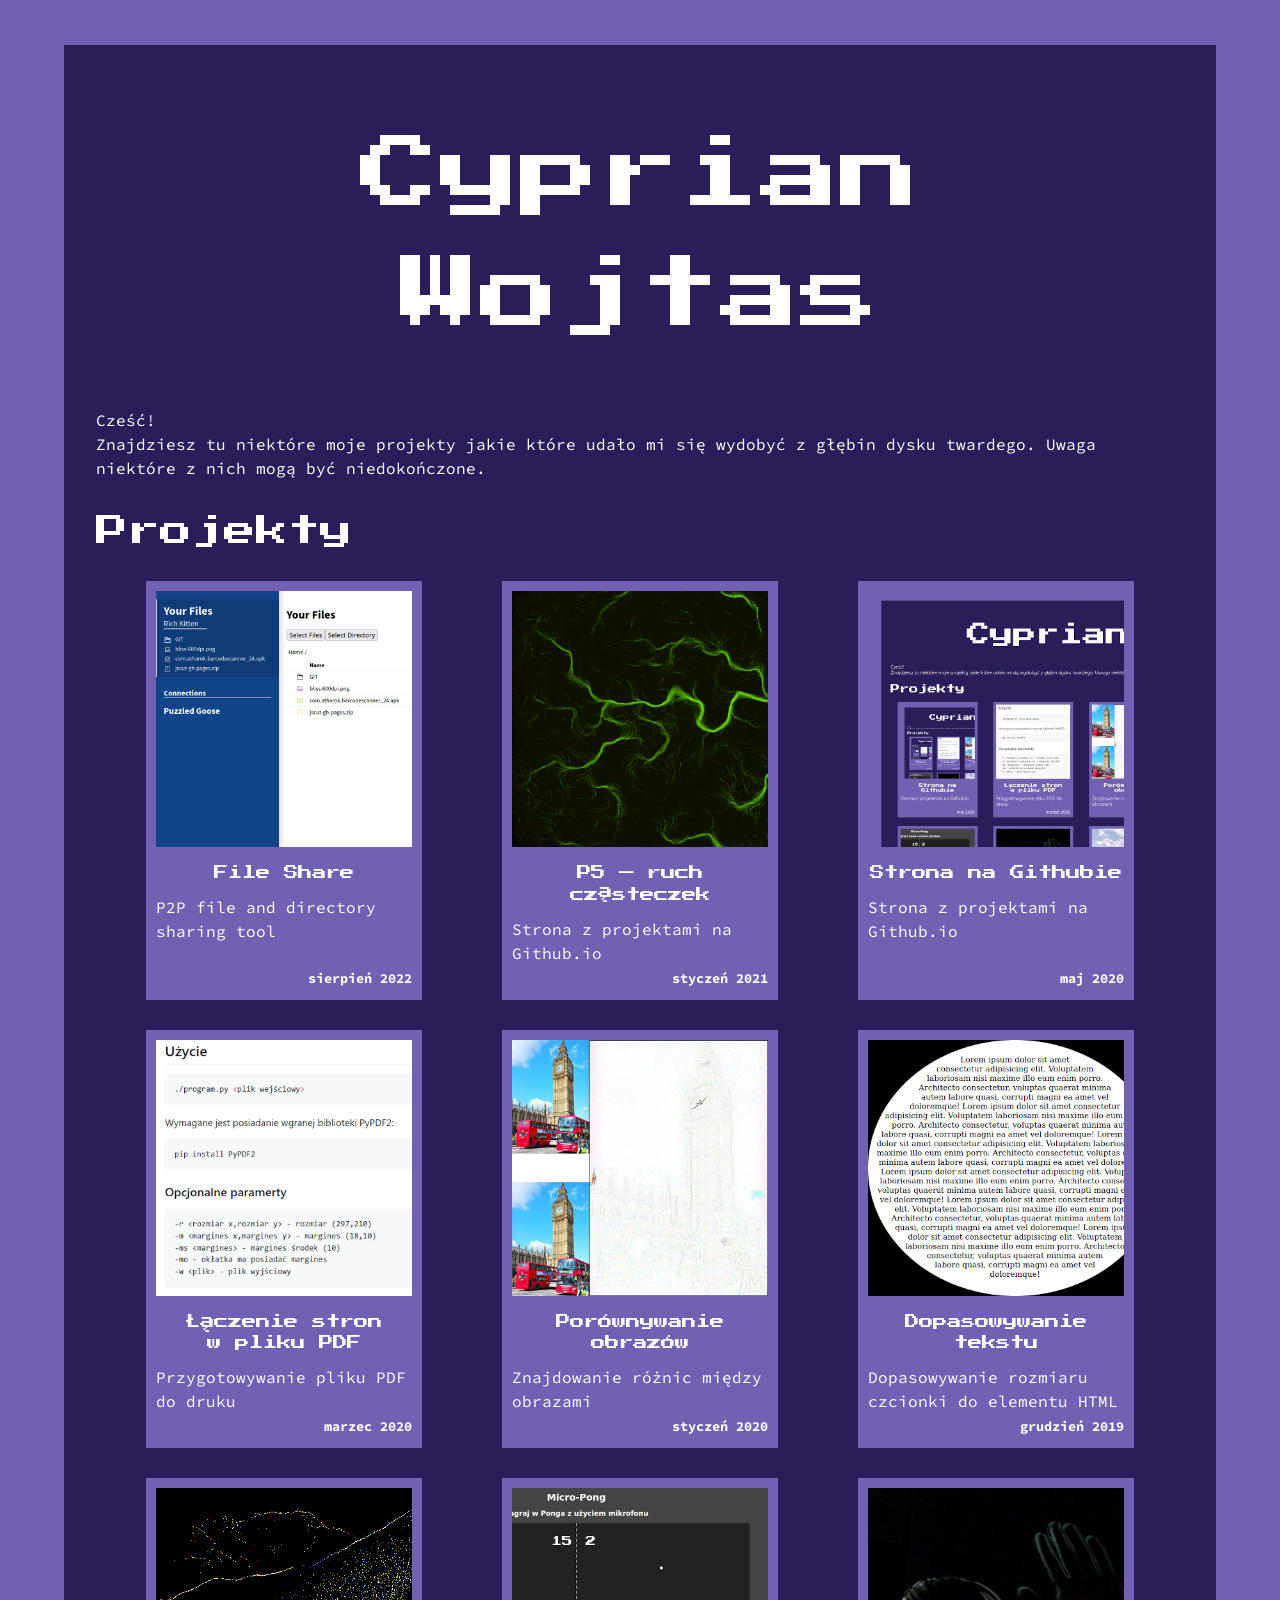
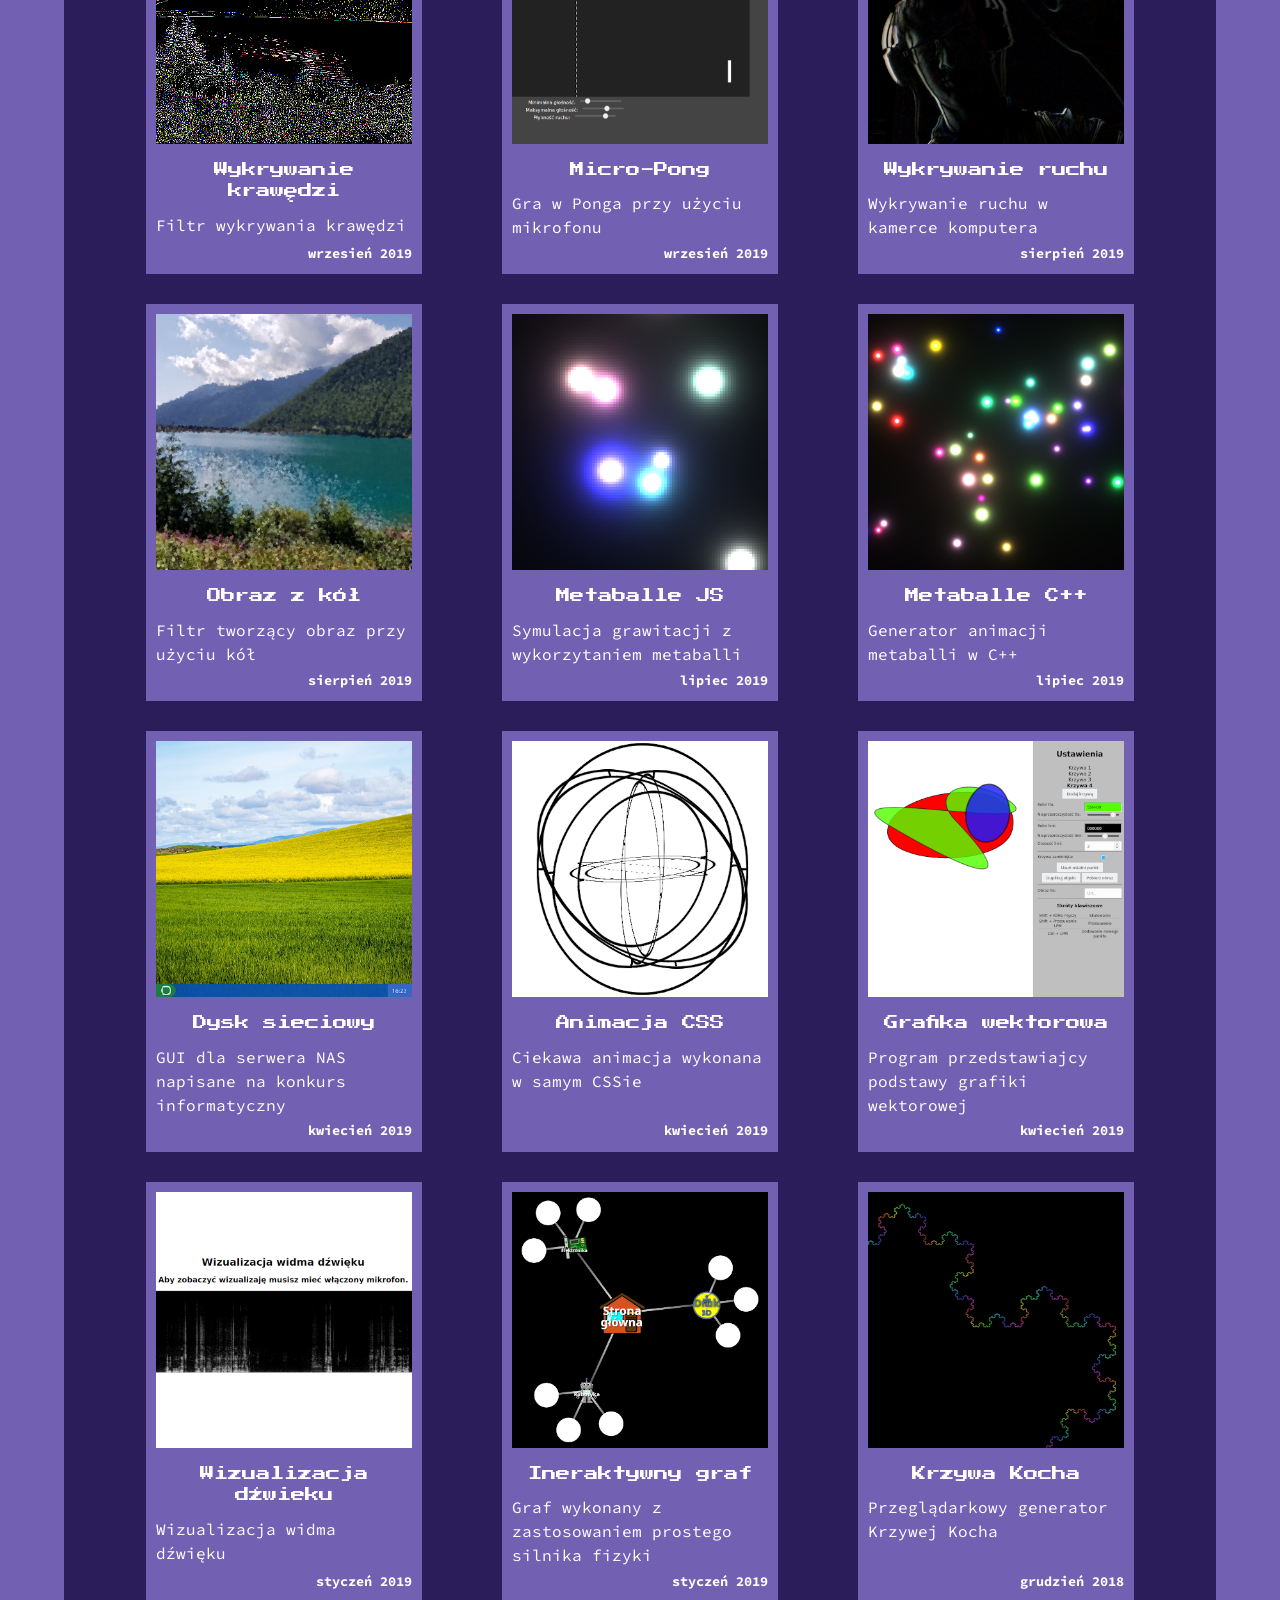
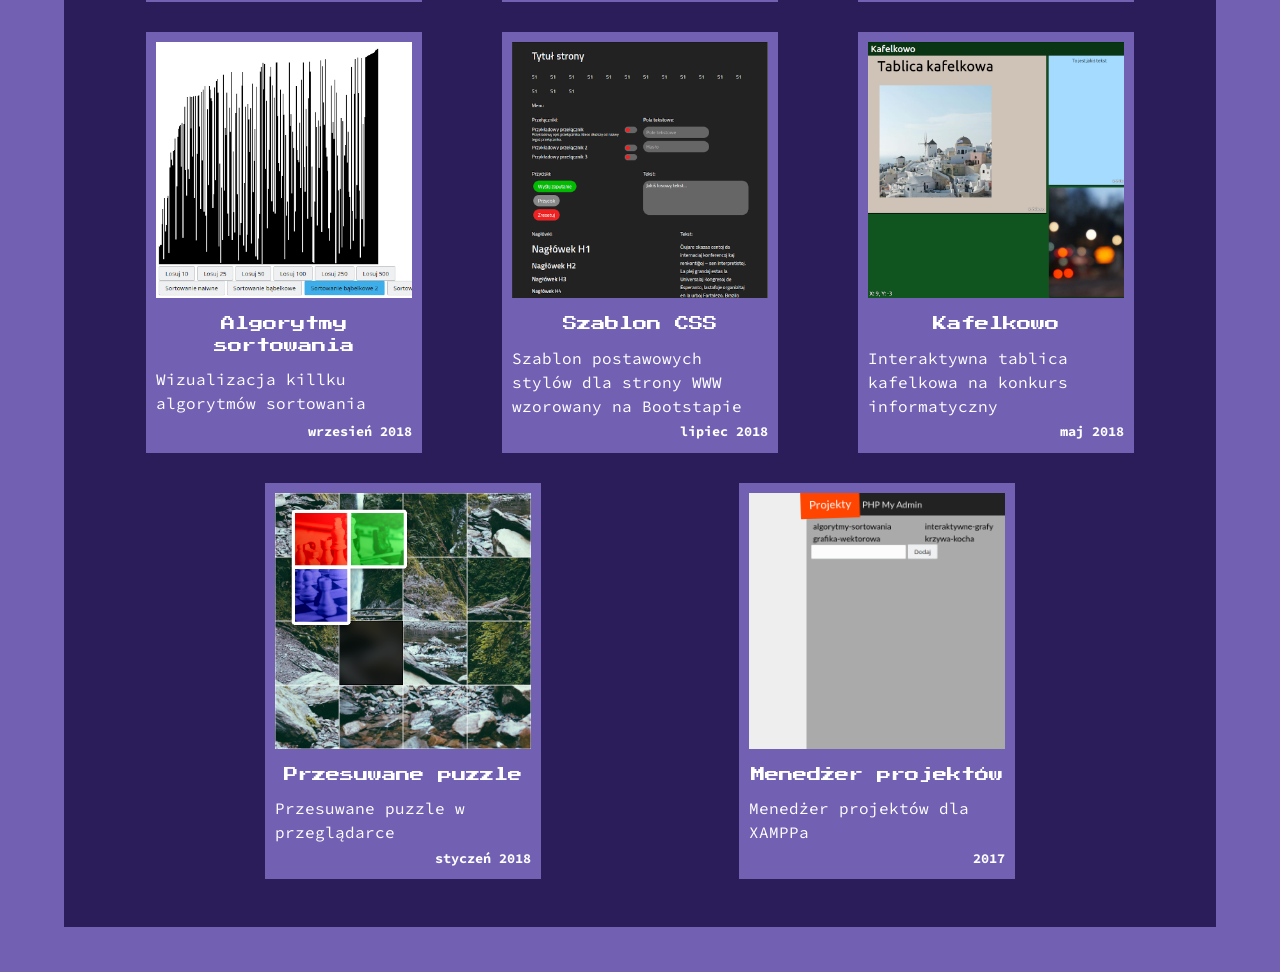
<file: index.html>
<!DOCTYPE html>
<html lang="pl">
<head>
	<meta charset="UTF-8">
	<meta name="viewport" content="width=device-width, initial-scale=1.0">
	<title>Cyprian Wojtas</title>
	<link rel="preconnect" href="https://fonts.googleapis.com">
	<link rel="preconnect" href="https://fonts.gstatic.com" crossorigin>
	<link rel="stylesheet" href="https://fonts.googleapis.com/css2?family=Press+Start+2P&family=Source+Code+Pro:ital,wght@0,400;0,700;1,400;1,700&display=swap">
	<link rel="stylesheet" href="/css/style.css">
</head>
<body>
	<div class="zawartosc">
		<h1>Cyprian Wojtas</h1>
		<p>
			Cześć!<br>
			Znajdziesz tu niektóre moje projekty jakie które udało mi się wydobyć z głębin dysku twardego. Uwaga niektóre z nich mogą być niedokończone.
		</p>
		<h2>Projekty</h2>
		<div class="projekty">
			<!-- 2022 -->
			<a href="/file-share/" class="projekt">
				<img src="/img/projekty/file-share.png" alt="File Share">
				<h3>File Share</h3>
				<p>P2P file and directory sharing tool</p>
				<div class="data">sierpień 2022</div>
			</a>
			<!-- 2021 -->
			<a href="/p5-ruch-czasteczek/" class="projekt">
				<img src="/img/projekty/ruch-czasteczek.png" alt="P5 — ruch cząsteczek">
				<h3>P5 — ruch cząsteczek</h3>
				<p>Strona z projektami na Github.io</p>
				<div class="data">styczeń 2021</div>
			</a>
			<!-- 2020 -->
			<a href="/" class="projekt">
				<img src="/img/projekty/cyprianwojtas.github.io.png" alt="Strona na Githubie">
				<h3>Strona na Githubie</h3>
				<p>Strona z projektami na Github.io</p>
				<div class="data">maj 2020</div>
			</a>

			<a href="https://github.com/CyprianWojtas/laczenie-stron-pdf" class="projekt" target="_blank">
				<img src="/img/projekty/laczenie-stron-pdf.png" alt="Łączenie stron PDF">
				<h3><span class="nbr">Ł<span class="el">ą</span>czenie</span> stron w&nbsp;pliku PDF</h3>
				<p>Przygotowywanie pliku PDF do druku</p>
				<div class="data">marzec 2020</div>
			</a>

			<a href="/porownywanie-obrazow/" class="projekt">
				<img src="/img/projekty/porownywanie-obrazow.png" alt="Porównywanie obrazów">
				<h3>Porównywanie obrazów</h3>
				<p>Znajdowanie różnic między obrazami</p>
				<div class="data">styczeń 2020</div>
			</a>

			<!-- 2019 -->
			<a href="/dopasowywanie-tekstu/" class="projekt">
				<img src="/img/projekty/dopasowywanie-tekstu.png" alt="Dopasowywanie tekstu">
				<h3>Dopasowywanie tekstu</h3>
				<p>Dopasowywanie rozmiaru czcionki do elementu HTML</p>
				<div class="data">grudzień 2019</div>
			</a>

			<a href="/wykrywanie-krawedzi/" class="projekt">
				<img src="/img/projekty/wykrywanie-krawedzi.png" alt="Wykrywanie krawędzi">
				<h3>Wykrywanie <span class="nbr">kraw<span class="el">ę</span>dzi</span></h3>
				<p>Filtr wykrywania krawędzi</p>
				<div class="data">wrzesień 2019</div>
			</a>

			<a href="/micro-pong/" class="projekt">
				<img src="/img/projekty/micro-pong.png" alt="Micro-Pong">
				<h3>Micro-Pong</h3>
				<p>Gra w Ponga przy użyciu mikrofonu</p>
				<div class="data">wrzesień 2019</div>
			</a>

			<a href="/wykrywanie-ruchu/" class="projekt">
				<img src="/img/projekty/wykrywanie-ruchu.png" alt="Wykrywanie ruchu">
				<h3>Wykrywanie ruchu</h3>
				<p>Wykrywanie ruchu w kamerce komputera</p>
				<div class="data">sierpień 2019</div>
			</a>

			<a href="/obraz-na-kola/" class="projekt">
				<img src="/img/projekty/obraz-na-kola.png" alt="Obraz z kół">
				<h3>Obraz z kół</h3>
				<p>Filtr tworzący obraz przy użyciu kół</p>
				<div class="data">sierpień 2019</div>
			</a>

			<a href="/metaballe-js/" class="projekt">
				<img src="/img/projekty/metaballe-js.png" alt="Metaballe JS">
				<h3>Metaballe JS</h3>
				<p>Symulacja grawitacji z wykorzytaniem metaballi</p>
				<div class="data">lipiec 2019</div>
			</a>

			<a href="https://github.com/CyprianWojtas/metaballe-cpp" class="projekt" target="_blank">
				<img src="/img/projekty/metaballe-cpp.png" alt="Metaballe C++">
				<h3>Metaballe C++</h3>
				<p>Generator animacji metaballi w C++</p>
				<div class="data">lipiec 2019</div>
			</a>

			<a href="https://github.com/CyprianWojtas/dysk-sieciowy" class="projekt" target="_blank">
				<img src="/img/projekty/dysk-sieciowy.png" alt="Dysk sieciowy">
				<h3>Dysk sieciowy</h3>
				<p>GUI dla serwera NAS napisane na konkurs informatyczny</p>
				<div class="data">kwiecień 2019</div>
			</a>

			<a href="/animacja-css/" class="projekt">
				<img src="/img/projekty/animacja-css.png" alt="Animacja CSS">
				<h3>Animacja CSS</h3>
				<p>Ciekawa animacja wykonana w samym CSSie</p>
				<div class="data">kwiecień 2019</div>
			</a>

			<a href="/grafika-wektorowa/" class="projekt">
				<img src="/img/projekty/grafika-wektorowa.png" alt="Grafika wektorowa">
				<h3>Grafika wektorowa</h3>
				<p>Program przedstawiajcy podstawy grafiki wektorowej</p>
				<div class="data">kwiecień 2019</div>
			</a>

			<a href="/wizualizacja-widma-dzwieku/" class="projekt">
				<img src="/img/projekty/wizualizacja-widma-dzwieku.png" alt="Wizualizacja dźwieku">
				<h3>Wizualizacja dźwieku</h3>
				<p>Wizualizacja widma dźwięku</p>
				<div class="data">styczeń 2019</div>
			</a>

			<a href="/interaktywne-grafy/" class="projekt">
				<img src="/img/projekty/interaktywne-grafy.png" alt="Ineraktywny graf">
				<h3>Ineraktywny graf</h3>
				<p>Graf wykonany z zastosowaniem prostego silnika fizyki</p>
				<div class="data">styczeń 2019</div>
			</a>

			<!-- 2018 -->
			<a href="/krzywa-kocha/" class="projekt">
				<img src="/img/projekty/krzywa-kocha.png" alt="Krzywa Kocha">
				<h3>Krzywa Kocha</h3>
				<p>Przeglądarkowy generator Krzywej Kocha</p>
				<div class="data">grudzień 2018</div>
			</a>

			<a href="/algorytmy-sortowania/" class="projekt">
				<img src="/img/projekty/algorytmy-sortowania.png" alt="Algorytmy sortowania">
				<h3>Algorytmy sortowania</h3>
				<p>Wizualizacja killku algorytmów sortowania</p>
				<div class="data">wrzesień 2018</div>
			</a>

			<a href="/szablon-css/" class="projekt">
				<img src="/img/projekty/szablon-css.png" alt="Szablon CSS">
				<h3>Szablon CSS</h3>
				<p>Szablon postawowych stylów dla strony WWW wzorowany na Bootstapie</p>
				<div class="data">lipiec 2018</div>
			</a>

			<a href="https://github.com/CyprianWojtas/kafelkowo" class="projekt" target="_blank">
				<img src="/img/projekty/kafelkowo.png" alt="Kafelkowo">
				<h3>Kafelkowo</h3>
				<p>Interaktywna tablica kafelkowa na konkurs informatyczny</p>
				<div class="data">maj 2018</div>
			</a>

			<a href="/przesuwane-puzzle/" class="projekt">
				<img src="/img/projekty/przesuwane-puzzle.png" alt="Przesuwane puzzle">
				<h3>Przesuwane puzzle</h3>
				<p>Przesuwane puzzle w przeglądarce</p>
				<div class="data">styczeń 2018</div>
			</a>

			<!-- 2017 -->
			<a href="https://github.com/CyprianWojtas/menedzer-projektow-xampp" class="projekt" target="_blank">
				<img src="/img/projekty/menedzer-projektow-xampp.png" alt="Menedżer projektów">
				<h3>Menedżer projektów</h3>
				<p>Menedżer projektów dla XAMPPa</p>
				<div class="data">2017</div>
			</a>
			
		</div>
	</div>
</body>
</html>
</file>
<file: css/style.css>
body
{
	font-family: 'Source Code Pro', monospace;
	line-height: 1.5;
	background: #7260b3;
	color: #FFF;
	margin: 0;
}
h1
{
	font-family: 'Press Start 2P', cursive;
	font-weight: normal;
	font-size: 5em;
	text-align: center;
}
@media (max-width: 700px)
{
	h1
	{
		font-size: 2em;
	}
}
h2
{
	font-family: 'Press Start 2P', cursive;
	font-weight: normal;
	font-size: 2em;
}
.zawartosc
{
	background: #2a1d59;
	margin: 5vh 5vw;
	min-height: 90vh;
	box-sizing: border-box;
	padding: 1em 2em 3em;
}
.projekty
{
	display: flex;
	flex-wrap: wrap;
	justify-content: space-evenly;
	column-gap: 30px;
	row-gap: 30px;
}
.projekt
{
	text-decoration: none;
	color: #FFF;
	display: inline-block;
	vertical-align: top;
	padding: 10px;
	background: #7260B3;
	width: 256px;
	position: relative;
	padding-bottom: 30px;
}
.projekt img
{
	width: 100%;
}
.projekt h3
{
	font-family: 'Press Start 2P', cursive;
	font-weight: normal;
	margin: 10px 0;
	font-size: 0.9em;
	text-align: center;
}
.projekt p
{
	margin: 5px 0;
}
.projekt .data
{
	font-weight: bold;
	font-size: 0.85em;
	position: absolute;
	bottom: 10px;
	right: 10px;
}
/* Naprawa czcionki */
.nbr
{
	white-space: nowrap;
}
.el
{
	position: relative;
	top: 0.25em;
}
</file>
